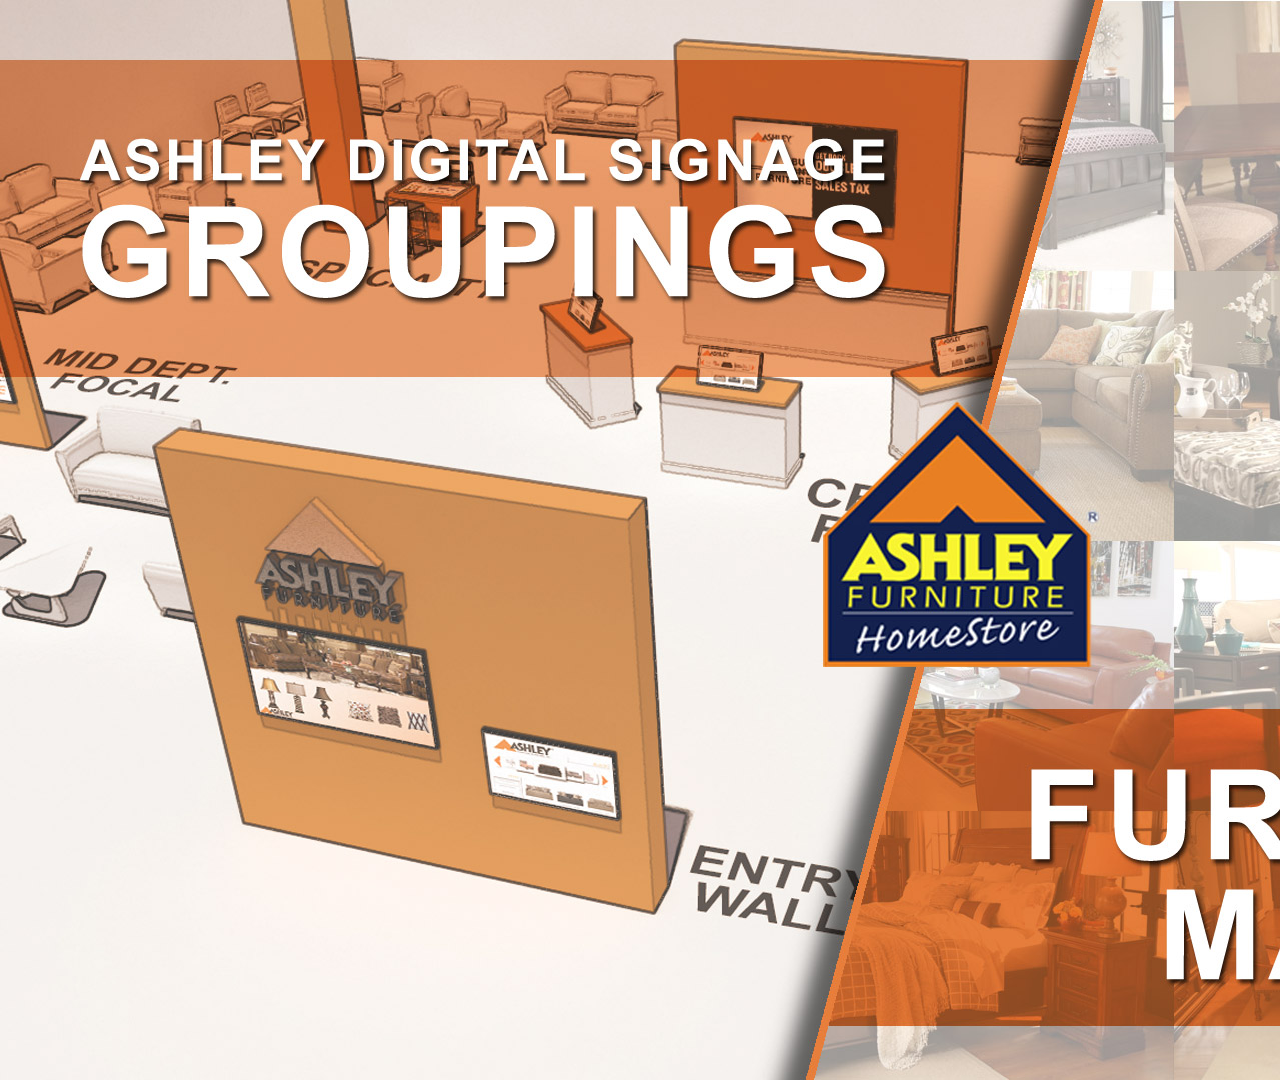
<file: index.html>
<html>
<head>
<title>Home-Categories</title>
<meta http-equiv="Content-Type" content="text/html; charset=iso-8859-1">
</head>
<body bgcolor="#FFFFFF" leftmargin="0" topmargin="0" marginwidth="0" marginheight="0">
<!-- Save for Web Slices (Home-Categories.psd) -->
<table id="Table_01" width="1920" height="1081" border="0" cellpadding="0" cellspacing="0">
	<tr>
		<td rowspan="3"><a href="groupings.html" target="_self"><img src="images/Home-Categories_01.jpg" width="821" height="1080" alt=""></a></td>
		<td colspan="2"><a href="groupings.html" target="_blank"><img src="images/Home-Categories_02.jpg" width="189" height="405" alt=""></a></td>
		<td rowspan="2">
			<img src="images/Home-Categories_03.jpg" width="78" height="667" alt=""></td>
		<td rowspan="3"><a href="touchscreen.html" target="_self"><img src="images/Home-Categories_04.jpg" width="832" height="1080" alt=""></a></td>
	</tr>
	<tr>
		<td colspan="2">
			<img src="images/Home-Categories_05.jpg" width="189" height="262" alt=""></td>
	</tr>
	<tr>
		<td>
			<img src="images/Home-Categories_06.jpg" width="76" height="413" alt=""></td>
		<td colspan="2"><a href="touchscreen.html" target="_self"><img src="images/Home-Categories_07.jpg" width="191" height="413" alt=""></a></td>
	</tr>
	<tr>
		<td>
			<img src="images/spacer.gif" width="821" height="1" alt=""></td>
		<td>
			<img src="images/spacer.gif" width="76" height="1" alt=""></td>
		<td>
			<img src="images/spacer.gif" width="113" height="1" alt=""></td>
		<td>
			<img src="images/spacer.gif" width="78" height="1" alt=""></td>
		<td>
			<img src="images/spacer.gif" width="832" height="1" alt=""></td>
	</tr>
</table>
<!-- End Save for Web Slices -->
</body>
</html>
</file>
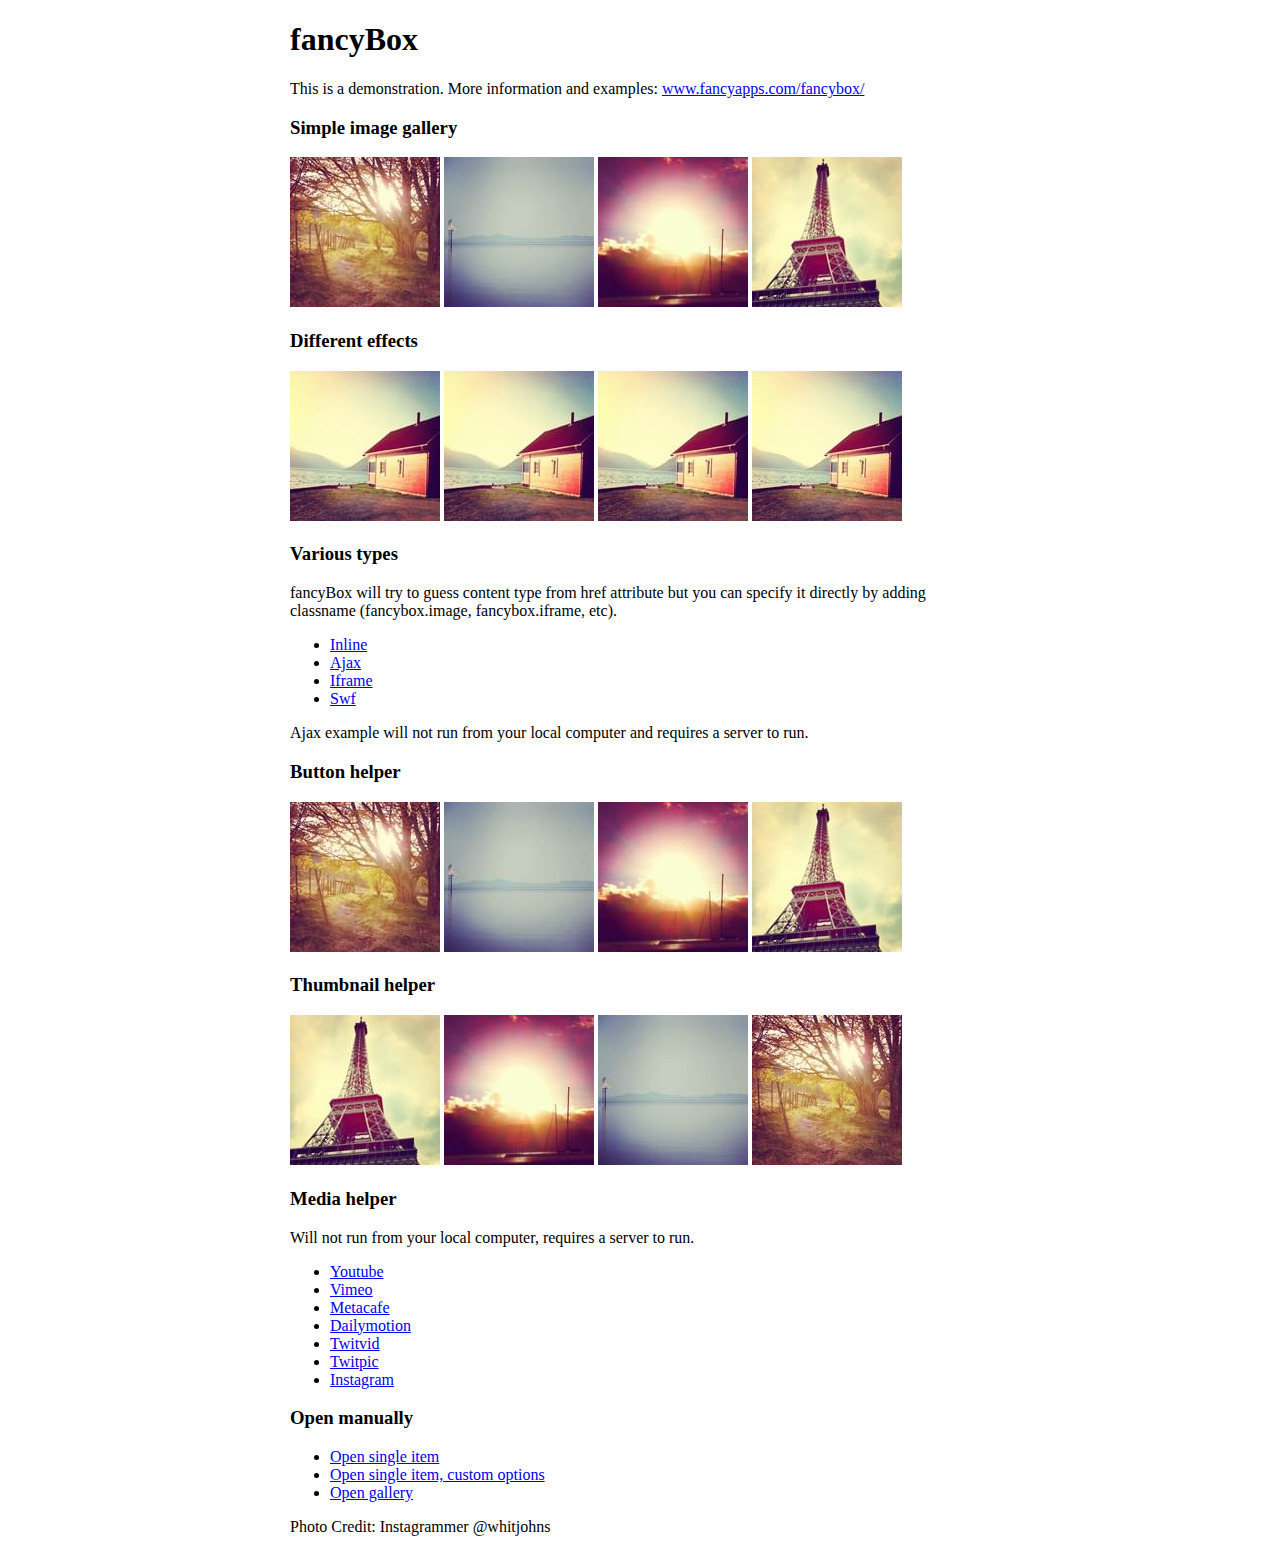
<file: fancybox/demo/index.html>
<!DOCTYPE html>
<html>
<head>
	<title>fancyBox - Fancy jQuery Lightbox Alternative | Demonstration</title>
	<meta http-equiv="Content-Type" content="text/html; charset=UTF-8" />

	<!-- Add jQuery library -->
	<script type="text/javascript" src="../lib/jquery-1.10.1.min.js"></script>

	<!-- Add mousewheel plugin (this is optional) -->
	<script type="text/javascript" src="../lib/jquery.mousewheel-3.0.6.pack.js"></script>

	<!-- Add fancyBox main JS and CSS files -->
	<script type="text/javascript" src="../source/jquery.fancybox.js?v=2.1.5"></script>
	<link rel="stylesheet" type="text/css" href="../source/jquery.fancybox.css?v=2.1.5" media="screen" />

	<!-- Add Button helper (this is optional) -->
	<link rel="stylesheet" type="text/css" href="../source/helpers/jquery.fancybox-buttons.css?v=1.0.5" />
	<script type="text/javascript" src="../source/helpers/jquery.fancybox-buttons.js?v=1.0.5"></script>

	<!-- Add Thumbnail helper (this is optional) -->
	<link rel="stylesheet" type="text/css" href="../source/helpers/jquery.fancybox-thumbs.css?v=1.0.7" />
	<script type="text/javascript" src="../source/helpers/jquery.fancybox-thumbs.js?v=1.0.7"></script>

	<!-- Add Media helper (this is optional) -->
	<script type="text/javascript" src="../source/helpers/jquery.fancybox-media.js?v=1.0.6"></script>

	<script type="text/javascript">
		$(document).ready(function() {
			/*
			 *  Simple image gallery. Uses default settings
			 */

			$('.fancybox').fancybox();

			/*
			 *  Different effects
			 */

			// Change title type, overlay closing speed
			$(".fancybox-effects-a").fancybox({
				helpers: {
					title : {
						type : 'outside'
					},
					overlay : {
						speedOut : 0
					}
				}
			});

			// Disable opening and closing animations, change title type
			$(".fancybox-effects-b").fancybox({
				openEffect  : 'none',
				closeEffect	: 'none',

				helpers : {
					title : {
						type : 'over'
					}
				}
			});

			// Set custom style, close if clicked, change title type and overlay color
			$(".fancybox-effects-c").fancybox({
				wrapCSS    : 'fancybox-custom',
				closeClick : true,

				openEffect : 'none',

				helpers : {
					title : {
						type : 'inside'
					},
					overlay : {
						css : {
							'background' : 'rgba(238,238,238,0.85)'
						}
					}
				}
			});

			// Remove padding, set opening and closing animations, close if clicked and disable overlay
			$(".fancybox-effects-d").fancybox({
				padding: 0,

				openEffect : 'elastic',
				openSpeed  : 150,

				closeEffect : 'elastic',
				closeSpeed  : 150,

				closeClick : true,

				helpers : {
					overlay : null
				}
			});

			/*
			 *  Button helper. Disable animations, hide close button, change title type and content
			 */

			$('.fancybox-buttons').fancybox({
				openEffect  : 'none',
				closeEffect : 'none',

				prevEffect : 'none',
				nextEffect : 'none',

				closeBtn  : false,

				helpers : {
					title : {
						type : 'inside'
					},
					buttons	: {}
				},

				afterLoad : function() {
					this.title = 'Image ' + (this.index + 1) + ' of ' + this.group.length + (this.title ? ' - ' + this.title : '');
				}
			});


			/*
			 *  Thumbnail helper. Disable animations, hide close button, arrows and slide to next gallery item if clicked
			 */

			$('.fancybox-thumbs').fancybox({
				prevEffect : 'none',
				nextEffect : 'none',

				closeBtn  : false,
				arrows    : false,
				nextClick : true,

				helpers : {
					thumbs : {
						width  : 50,
						height : 50
					}
				}
			});

			/*
			 *  Media helper. Group items, disable animations, hide arrows, enable media and button helpers.
			*/
			$('.fancybox-media')
				.attr('rel', 'media-gallery')
				.fancybox({
					openEffect : 'none',
					closeEffect : 'none',
					prevEffect : 'none',
					nextEffect : 'none',

					arrows : false,
					helpers : {
						media : {},
						buttons : {}
					}
				});

			/*
			 *  Open manually
			 */

			$("#fancybox-manual-a").click(function() {
				$.fancybox.open('1_b.jpg');
			});

			$("#fancybox-manual-b").click(function() {
				$.fancybox.open({
					href : 'iframe.html',
					type : 'iframe',
					padding : 5
				});
			});

			$("#fancybox-manual-c").click(function() {
				$.fancybox.open([
					{
						href : '1_b.jpg',
						title : 'My title'
					}, {
						href : '2_b.jpg',
						title : '2nd title'
					}, {
						href : '3_b.jpg'
					}
				], {
					helpers : {
						thumbs : {
							width: 75,
							height: 50
						}
					}
				});
			});


		});
	</script>
	<style type="text/css">
		.fancybox-custom .fancybox-skin {
			box-shadow: 0 0 50px #222;
		}

		body {
			max-width: 700px;
			margin: 0 auto;
		}
	</style>
</head>
<body>
	<h1>fancyBox</h1>

	<p>This is a demonstration. More information and examples: <a href="http://fancyapps.com/fancybox/">www.fancyapps.com/fancybox/</a></p>

	<h3>Simple image gallery</h3>
	<p>
		<a class="fancybox" href="1_b.jpg" data-fancybox-group="gallery" title="Lorem ipsum dolor sit amet"><img src="1_s.jpg" alt="" /></a>

		<a class="fancybox" href="2_b.jpg" data-fancybox-group="gallery" title="Etiam quis mi eu elit temp"><img src="2_s.jpg" alt="" /></a>

		<a class="fancybox" href="3_b.jpg" data-fancybox-group="gallery" title="Cras neque mi, semper leon"><img src="3_s.jpg" alt="" /></a>

		<a class="fancybox" href="4_b.jpg" data-fancybox-group="gallery" title="Sed vel sapien vel sem uno"><img src="4_s.jpg" alt="" /></a>
	</p>

	<h3>Different effects</h3>
	<p>
		<a class="fancybox-effects-a" href="5_b.jpg" title="Lorem ipsum dolor sit amet, consectetur adipiscing elit"><img src="5_s.jpg" alt="" /></a>

		<a class="fancybox-effects-b" href="5_b.jpg" title="Lorem ipsum dolor sit amet, consectetur adipiscing elit"><img src="5_s.jpg" alt="" /></a>

		<a class="fancybox-effects-c" href="5_b.jpg" title="Lorem ipsum dolor sit amet, consectetur adipiscing elit"><img src="5_s.jpg" alt="" /></a>

		<a class="fancybox-effects-d" href="5_b.jpg" title="Lorem ipsum dolor sit amet, consectetur adipiscing elit"><img src="5_s.jpg" alt="" /></a>
	</p>

	<h3>Various types</h3>
	<p>
		fancyBox will try to guess content type from href attribute but you can specify it directly by adding classname (fancybox.image, fancybox.iframe, etc).
	</p>
	<ul>
		<li><a class="fancybox" href="#inline1" title="Lorem ipsum dolor sit amet">Inline</a></li>
		<li><a class="fancybox fancybox.ajax" href="ajax.txt">Ajax</a></li>
		<li><a class="fancybox fancybox.iframe" href="iframe.html">Iframe</a></li>
		<li><a class="fancybox" href="http://www.adobe.com/jp/events/cs3_web_edition_tour/swfs/perform.swf">Swf</a></li>
	</ul>

	<div id="inline1" style="width:400px;display: none;">
		<h3>Etiam quis mi eu elit</h3>
		<p>
			Lorem ipsum dolor sit amet, consectetur adipiscing elit. Etiam quis mi eu elit tempor facilisis id et neque. Nulla sit amet sem sapien. Vestibulum imperdiet porta ante ac ornare. Nulla et lorem eu nibh adipiscing ultricies nec at lacus. Cras laoreet ultricies sem, at blandit mi eleifend aliquam. Nunc enim ipsum, vehicula non pretium varius, cursus ac tortor. Vivamus fringilla congue laoreet. Quisque ultrices sodales orci, quis rhoncus justo auctor in. Phasellus dui eros, bibendum eu feugiat ornare, faucibus eu mi. Nunc aliquet tempus sem, id aliquam diam varius ac. Maecenas nisl nunc, molestie vitae eleifend vel, iaculis sed magna. Aenean tempus lacus vitae orci posuere porttitor eget non felis. Donec lectus elit, aliquam nec eleifend sit amet, vestibulum sed nunc.
		</p>
	</div>

	<p>
		Ajax example will not run from your local computer and requires a server to run.
	</p>

	<h3>Button helper</h3>
	<p>
		<a class="fancybox-buttons" data-fancybox-group="button" href="1_b.jpg"><img src="1_s.jpg" alt="" /></a>

		<a class="fancybox-buttons" data-fancybox-group="button" href="2_b.jpg"><img src="2_s.jpg" alt="" /></a>

		<a class="fancybox-buttons" data-fancybox-group="button" href="3_b.jpg"><img src="3_s.jpg" alt="" /></a>

		<a class="fancybox-buttons" data-fancybox-group="button" href="4_b.jpg"><img src="4_s.jpg" alt="" /></a>
	</p>

	<h3>Thumbnail helper</h3>
	<p>
		<a class="fancybox-thumbs" data-fancybox-group="thumb" href="4_b.jpg"><img src="4_s.jpg" alt="" /></a>

		<a class="fancybox-thumbs" data-fancybox-group="thumb" href="3_b.jpg"><img src="3_s.jpg" alt="" /></a>

		<a class="fancybox-thumbs" data-fancybox-group="thumb" href="2_b.jpg"><img src="2_s.jpg" alt="" /></a>

		<a class="fancybox-thumbs" data-fancybox-group="thumb" href="1_b.jpg"><img src="1_s.jpg" alt="" /></a>
	</p>

	<h3>Media helper</h3>
	<p>
		Will not run from your local computer, requires a server to run.
	</p>

	<ul>
		<li><a class="fancybox-media" href="http://www.youtube.com/watch?v=opj24KnzrWo">Youtube</a></li>
		<li><a class="fancybox-media" href="http://vimeo.com/47480346">Vimeo</a></li>
		<li><a class="fancybox-media" href="http://www.metacafe.com/watch/7635964/">Metacafe</a></li>
		<li><a class="fancybox-media" href="http://www.dailymotion.com/video/xoeylt_electric-guest-this-head-i-hold_music">Dailymotion</a></li>
		<li><a class="fancybox-media" href="http://twitvid.com/QY7MD">Twitvid</a></li>
		<li><a class="fancybox-media" href="http://twitpic.com/7p93st">Twitpic</a></li>
		<li><a class="fancybox-media" href="http://instagr.am/p/IejkuUGxQn">Instagram</a></li>
	</ul>

	<h3>Open manually</h3>
	<ul>
		<li><a id="fancybox-manual-a" href="javascript:;">Open single item</a></li>
		<li><a id="fancybox-manual-b" href="javascript:;">Open single item, custom options</a></li>
		<li><a id="fancybox-manual-c" href="javascript:;">Open gallery</a></li>
	</ul>

	<p>
		Photo Credit: Instagrammer @whitjohns
	</p>
</body>
</html>
</file>
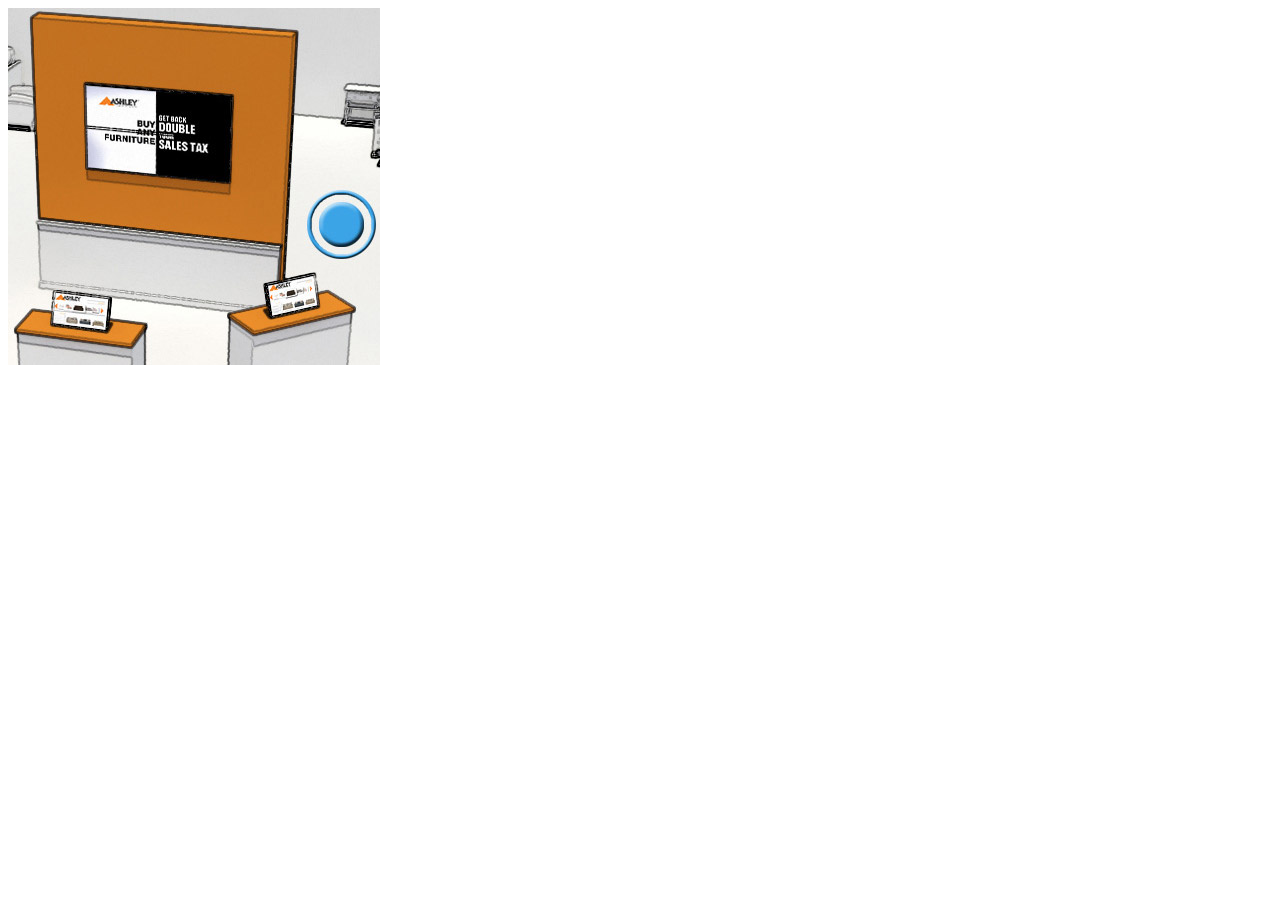
<file: lightbox-test.html>
<!DOCTYPE html PUBLIC "-//W3C//DTD XHTML 1.0 Transitional//EN" "http://www.w3.org/TR/xhtml1/DTD/xhtml1-transitional.dtd">
<html xmlns="http://www.w3.org/1999/xhtml">
<head>
<meta http-equiv="Content-Type" content="text/html; charset=utf-8" />
<title>Untitled Document</title>

<script type="text/javascript" src="js/jquery.min.js"></script>

<link rel="stylesheet" type="text/css" href="js/lightbox/themes/default/jquery.lightbox.css" />
<!--[if IE 6]>
<link rel="stylesheet" type="text/css" href="js/lightbox/themes/default/jquery.lightbox.ie6.css" />
<![endif]-->

<script type="text/javascript" src="js/lightbox/jquery.lightbox.min.js"></script>

</head>

<body>

<a href="images/GroupA/images/Grouping-A-Overview_03.jpg" class="lightbox"><img src="images/GroupA/images/Grouping-A-Overview_03.jpg" /></a>


<script type="text/javascript">
  jQuery(document).ready(function($){
    $('.lightbox').lightbox();
  });
</script>
</body>
</html>
</file>
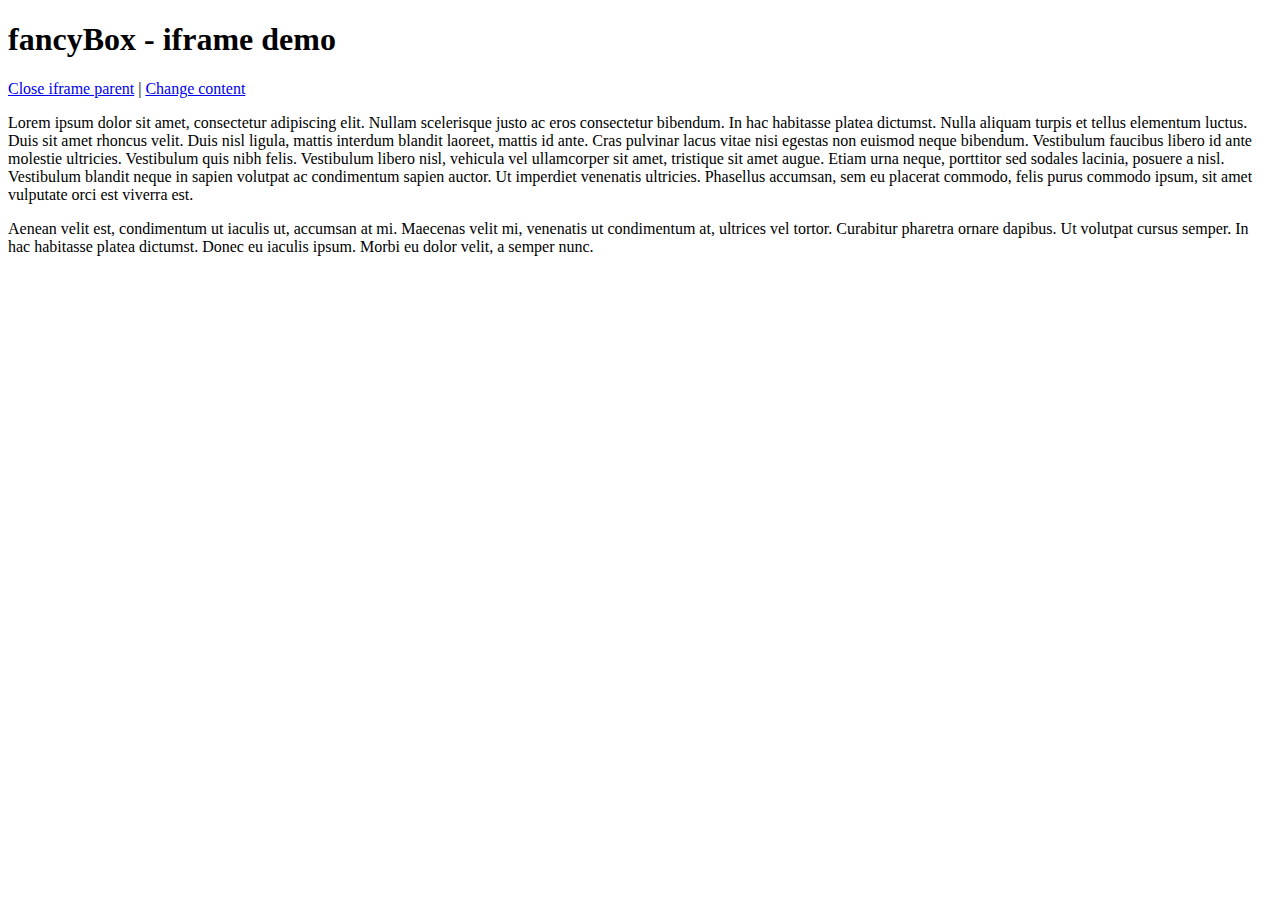
<file: fancybox/demo/iframe.html>
<!DOCTYPE html>
<html>
<head>
	<title>fancyBox - iframe demo</title>
	<meta http-equiv="Content-Type" content="text/html; charset=UTF-8" />
</head>
<body>
	<h1>fancyBox - iframe demo</h1>

	<p>
		<a href="javascript:parent.jQuery.fancybox.close();">Close iframe parent</a>

		|

		<a href="javascript:parent.jQuery.fancybox.open({href : '1_b.jpg', title : 'My title'});">Change content</a>
	</p>

	<p>
		Lorem ipsum dolor sit amet, consectetur adipiscing elit. Nullam scelerisque justo ac eros consectetur bibendum. In hac habitasse platea dictumst. Nulla aliquam turpis et tellus elementum luctus. Duis sit amet rhoncus velit. Duis nisl ligula, mattis interdum blandit laoreet, mattis id ante. Cras pulvinar lacus vitae nisi egestas non euismod neque bibendum. Vestibulum faucibus libero id ante molestie ultricies. Vestibulum quis nibh felis. Vestibulum libero nisl, vehicula vel ullamcorper sit amet, tristique sit amet augue. Etiam urna neque, porttitor sed sodales lacinia, posuere a nisl. Vestibulum blandit neque in sapien volutpat ac condimentum sapien auctor. Ut imperdiet venenatis ultricies. Phasellus accumsan, sem eu placerat commodo, felis purus commodo ipsum, sit amet vulputate orci est viverra est.
	</p>

	<p>
		Aenean velit est, condimentum ut iaculis ut, accumsan at mi. Maecenas velit mi, venenatis ut condimentum at, ultrices vel tortor. Curabitur pharetra ornare dapibus. Ut volutpat cursus semper. In hac habitasse platea dictumst. Donec eu iaculis ipsum. Morbi eu dolor velit, a semper nunc.
	</p>
</body>
</html>
</file>
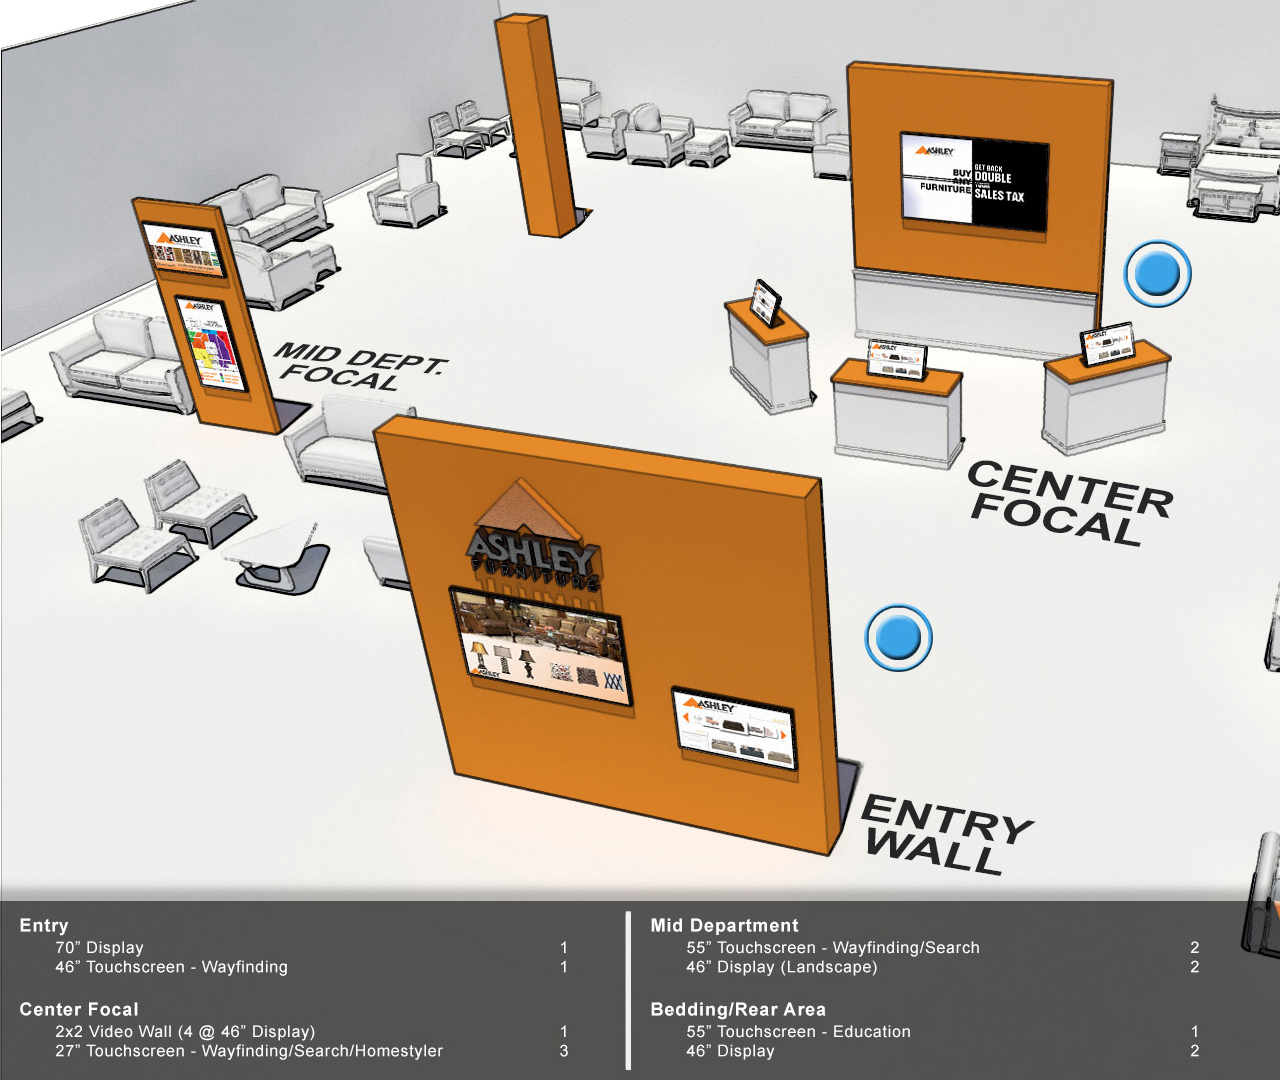
<file: images/GroupA/Grouping-A-Overview.html>
<html>
<head>
<title>Grouping-A-Overview</title>
<meta http-equiv="Content-Type" content="text/html; charset=iso-8859-1">

      
<script type="text/javascript" src="../../js/jquery.min.js"></script>

<link rel="stylesheet" type="text/css" href="../../js/lightbox/themes/default/jquery.lightbox.css" />
<!--[if IE 6]>
<link rel="stylesheet" type="text/css" href="js/lightbox/themes/default/jquery.lightbox.ie6.css" />
<![endif]-->

<script type="text/javascript" src="../../js/lightbox/jquery.lightbox.min.js"></script>

</head>
<body bgcolor="#FFFFFF" leftmargin="0" topmargin="0" marginwidth="0" marginheight="0" >
<!-- Save for Web Slices (Grouping-A-Overview.psd) -->
<table id="Table_01" width="1921" height="1081" border="0" cellpadding="0" cellspacing="0" >
	<tr>
		<td colspan="11">
			<img src="images/Grouping-A-Overview_01.jpg" width="1920" height="57" alt=""></td>
		<td>
			<img src="images/spacer.gif" width="1" height="57" alt=""></td>
	</tr>
	<tr>
		<td colspan="2" rowspan="3">
			<img src="images/Grouping-A-Overview_02.jpg" width="824" height="357" alt=""></td>
		<td colspan="2" rowspan="3" ><a href="Center-Focal-Group-A.jpg" class="lightbox" ><img src="images/Grouping-A-Overview_03.jpg" width="372" height="357" alt=""></a></td>
		<td colspan="7">
			<img src="images/Grouping-A-Overview_04.jpg" width="724" height="30" alt=""></td>
		<td>
			<img src="images/spacer.gif" width="1" height="30" alt=""></td>
	</tr>
	<tr>
		<td colspan="2" rowspan="5">
			<img src="images/Grouping-A-Overview_05.jpg" width="204" height="813" alt=""></td>
		<td colspan="2"><a href="Bedding-Rear-Area-Group-A.jpg" class="lightbox" ><img src="images/Grouping-A-Overview_06.jpg" width="274" height="305" alt=""></a></td>
		<td colspan="3">
			<img src="images/Grouping-A-Overview_07.jpg" width="246" height="305" alt=""></td>
		<td>
			<img src="images/spacer.gif" width="1" height="305" alt=""></td>
	</tr>
	<tr>
		<td rowspan="4">
			<img src="images/Grouping-A-Overview_08.jpg" width="82" height="508" alt=""></td>
		<td colspan="3" rowspan="2"><a href="Mid-Focal-Group-A.jpg" class="lightbox" ><img src="images/Grouping-A-Overview_09.jpg" width="290" height="316" alt=""></a></td>
		<td rowspan="4">
			<img src="images/Grouping-A-Overview_10.jpg" width="148" height="508" alt=""></td>
		<td>
			<img src="images/spacer.gif" width="1" height="22" alt=""></td>
	</tr>
	<tr>
		<td rowspan="6">
			<img src="images/Grouping-A-Overview_11.jpg" width="362" height="666" alt=""></td>
		<td colspan="2" rowspan="2"><a href="Entry-Group-A.jpg" class="lightbox" >
			<img src="images/Grouping-A-Overview_12.jpg" width="591" height="455" alt="" ></a></td>
		<td rowspan="6">
			<img src="images/Grouping-A-Overview_13.jpg" width="243" height="666" alt=""></td>
		<td>
			<img src="images/spacer.gif" width="1" height="294" alt=""></td>
	</tr>
	<tr>
		<td colspan="3" rowspan="2">
			<img src="images/Grouping-A-Overview_14.jpg" width="290" height="192" alt=""></td>
		<td>
			<img src="images/spacer.gif" width="1" height="161" alt=""></td>
	</tr>
	<tr>
		<td colspan="2" rowspan="4">
			<img src="images/Grouping-A-Overview_15.jpg" width="591" height="211" alt=""></td>
		<td>
			<img src="images/spacer.gif" width="1" height="31" alt=""></td>
	</tr>
	<tr>
		<td rowspan="3">
			<img src="images/Grouping-A-Overview_16.jpg" width="76" height="180" alt=""></td>
		<td colspan="4"><a href="Grouping-A-Overview.html"><img src="images/Grouping-A-Overview_17.jpg" width="483" height="60" alt=""></a></td>
		<td colspan="2" rowspan="3"><a href="../../index.html"><img src="images/Grouping-A-Overview_18.jpg" width="165" height="180" alt=""></a></td>
		<td>
			<img src="images/spacer.gif" width="1" height="60" alt=""></td>
	</tr>
	<tr>
		<td colspan="4"><a href="../GroupB/Grouping-B-Overview.html"><img src="images/Grouping-A-Overview_19.jpg" width="483" height="63" alt=""></a></td>
		<td>
			<img src="images/spacer.gif" width="1" height="63" alt=""></td>
	</tr>
	<tr>
		<td colspan="4"><a href="../GroupC/Grouping-C-Overview.html"><img src="images/Grouping-A-Overview_20.jpg" width="483" height="57" alt=""></a></td>
		<td>
			<img src="images/spacer.gif" width="1" height="57" alt=""></td>
	</tr>
	<tr>
		<td>
			<img src="images/spacer.gif" width="362" height="1" alt=""></td>
		<td>
			<img src="images/spacer.gif" width="462" height="1" alt=""></td>
		<td>
			<img src="images/spacer.gif" width="129" height="1" alt=""></td>
		<td>
			<img src="images/spacer.gif" width="243" height="1" alt=""></td>
		<td>
			<img src="images/spacer.gif" width="76" height="1" alt=""></td>
		<td>
			<img src="images/spacer.gif" width="128" height="1" alt=""></td>
		<td>
			<img src="images/spacer.gif" width="82" height="1" alt=""></td>
		<td>
			<img src="images/spacer.gif" width="192" height="1" alt=""></td>
		<td>
			<img src="images/spacer.gif" width="81" height="1" alt=""></td>
		<td>
			<img src="images/spacer.gif" width="17" height="1" alt=""></td>
		<td>
			<img src="images/spacer.gif" width="148" height="1" alt=""></td>
		<td></td>
	</tr>
</table>
<!-- End Save for Web Slices -->

<!-- SCRIPTS -->
        
<script type="text/javascript">
  jQuery(document).ready(function($){
    $('.lightbox').lightbox();
  });
</script>
        
</body>
</html>
</file>
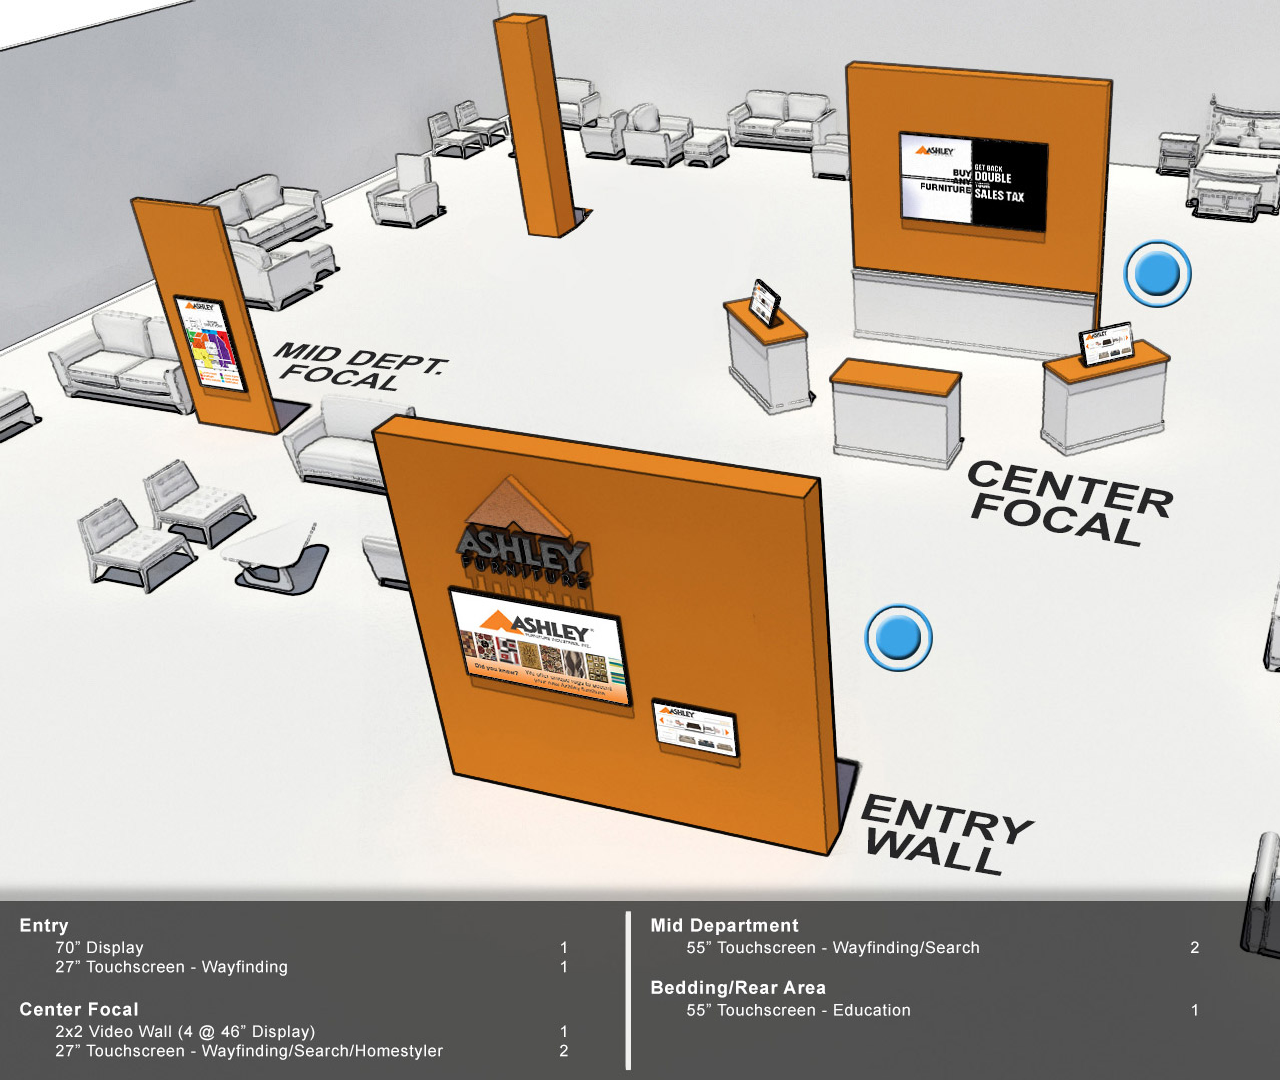
<file: images/GroupB/Grouping-B-Overview.html>
<html>
<head>
<title>Grouping-B-Overview</title>
<meta http-equiv="Content-Type" content="text/html; charset=iso-8859-1">

<script type="text/javascript" src="../../js/jquery.min.js"></script>

<link rel="stylesheet" type="text/css" href="../../js/lightbox/themes/default/jquery.lightbox.css" />
<!--[if IE 6]>
<link rel="stylesheet" type="text/css" href="js/lightbox/themes/default/jquery.lightbox.ie6.css" />
<![endif]-->

<script type="text/javascript" src="../../js/lightbox/jquery.lightbox.min.js"></script>

</head>
<body bgcolor="#FFFFFF" leftmargin="0" topmargin="0" marginwidth="0" marginheight="0">
<!-- Save for Web Slices (Grouping-B-Overview.psd) -->
<table id="Table_01" width="1921" height="1081" border="0" cellpadding="0" cellspacing="0">
	<tr>
		<td colspan="11">
			<img src="images/Grouping-B-Overview_01.jpg" width="1920" height="57" alt=""></td>
		<td>
			<img src="images/spacer.gif" width="1" height="57" alt=""></td>
	</tr>
	<tr>
		<td colspan="2" rowspan="3">
			<img src="images/Grouping-B-Overview_02.jpg" width="824" height="357" alt=""></td>
		<td colspan="2" rowspan="3"><a href="Center-Focal-Group-B.jpg" class="lightbox"><img src="images/Grouping-B-Overview_03.jpg" width="372" height="357" alt=""></a></td>
		<td colspan="7">
			<img src="images/Grouping-B-Overview_04.jpg" width="724" height="30" alt=""></td>
		<td>
			<img src="images/spacer.gif" width="1" height="30" alt=""></td>
	</tr>
	<tr>
		<td colspan="2" rowspan="5">
			<img src="images/Grouping-B-Overview_05.jpg" width="204" height="813" alt=""></td>
		<td colspan="2"><a href="Bedding-Rear-Area-Group-B.jpg" class="lightbox"><img src="images/Grouping-B-Overview_06.jpg" width="274" height="305" alt=""></a></td>
		<td colspan="3">
			<img src="images/Grouping-B-Overview_07.jpg" width="246" height="305" alt=""></td>
		<td>
			<img src="images/spacer.gif" width="1" height="305" alt=""></td>
	</tr>
	<tr>
		<td rowspan="4">
			<img src="images/Grouping-B-Overview_08.jpg" width="82" height="508" alt=""></td>
		<td colspan="3" rowspan="2"><a href="Mid-Focal-Group-B.jpg" class="lightbox"><img src="images/Grouping-B-Overview_09.jpg" width="290" height="316" alt=""></a></td>
		<td rowspan="4">
			<img src="images/Grouping-B-Overview_10.jpg" width="148" height="508" alt=""></td>
		<td>
			<img src="images/spacer.gif" width="1" height="22" alt=""></td>
	</tr>
	<tr>
		<td rowspan="6">
			<img src="images/Grouping-B-Overview_11.jpg" width="362" height="666" alt=""></td>
		<td colspan="2" rowspan="2"><a href="Entry-Group-B.jpg" class="lightbox" ><img src="images/Grouping-B-Overview_12.jpg" width="591" height="455" alt=""></a></td>
		<td rowspan="6">
			<img src="images/Grouping-B-Overview_13.jpg" width="243" height="666" alt=""></td>
		<td>
			<img src="images/spacer.gif" width="1" height="294" alt=""></td>
	</tr>
	<tr>
		<td colspan="3" rowspan="2">
			<img src="images/Grouping-B-Overview_14.jpg" width="290" height="192" alt=""></td>
		<td>
			<img src="images/spacer.gif" width="1" height="161" alt=""></td>
	</tr>
	<tr>
		<td colspan="2" rowspan="4">
			<img src="images/Grouping-B-Overview_15.jpg" width="591" height="211" alt=""></td>
		<td>
			<img src="images/spacer.gif" width="1" height="31" alt=""></td>
	</tr>
	<tr>
		<td rowspan="3">
			<img src="images/Grouping-B-Overview_16.jpg" width="76" height="180" alt=""></td>
		<td colspan="4"><a href="../GroupA/Grouping-A-Overview.html"><img src="images/Grouping-B-Overview_17.jpg" width="483" height="60" alt=""></a></td>
		<td colspan="2" rowspan="3"><a href="../../index.html"><img src="images/Grouping-B-Overview_18.jpg" width="165" height="180" alt=""></a></td>
		<td>
			<img src="images/spacer.gif" width="1" height="60" alt=""></td>
	</tr>
	<tr>
		<td colspan="4">
			<img src="images/Grouping-B-Overview_19.jpg" width="483" height="63" alt=""></td>
		<td>
			<img src="images/spacer.gif" width="1" height="63" alt=""></td>
	</tr>
	<tr>
		<td colspan="4"><a href="../GroupC/Grouping-C-Overview.html"><img src="images/Grouping-B-Overview_20.jpg" width="483" height="57" alt=""></a></td>
		<td>
			<img src="images/spacer.gif" width="1" height="57" alt=""></td>
	</tr>
	<tr>
		<td>
			<img src="images/spacer.gif" width="362" height="1" alt=""></td>
		<td>
			<img src="images/spacer.gif" width="462" height="1" alt=""></td>
		<td>
			<img src="images/spacer.gif" width="129" height="1" alt=""></td>
		<td>
			<img src="images/spacer.gif" width="243" height="1" alt=""></td>
		<td>
			<img src="images/spacer.gif" width="76" height="1" alt=""></td>
		<td>
			<img src="images/spacer.gif" width="128" height="1" alt=""></td>
		<td>
			<img src="images/spacer.gif" width="82" height="1" alt=""></td>
		<td>
			<img src="images/spacer.gif" width="192" height="1" alt=""></td>
		<td>
			<img src="images/spacer.gif" width="81" height="1" alt=""></td>
		<td>
			<img src="images/spacer.gif" width="17" height="1" alt=""></td>
		<td>
			<img src="images/spacer.gif" width="148" height="1" alt=""></td>
		<td></td>
	</tr>
</table>
<!-- End Save for Web Slices -->

<!-- SCRIPTS -->
        
<script type="text/javascript">
  jQuery(document).ready(function($){
    $('.lightbox').lightbox();
  });
</script>

</body>
</html>
</file>
